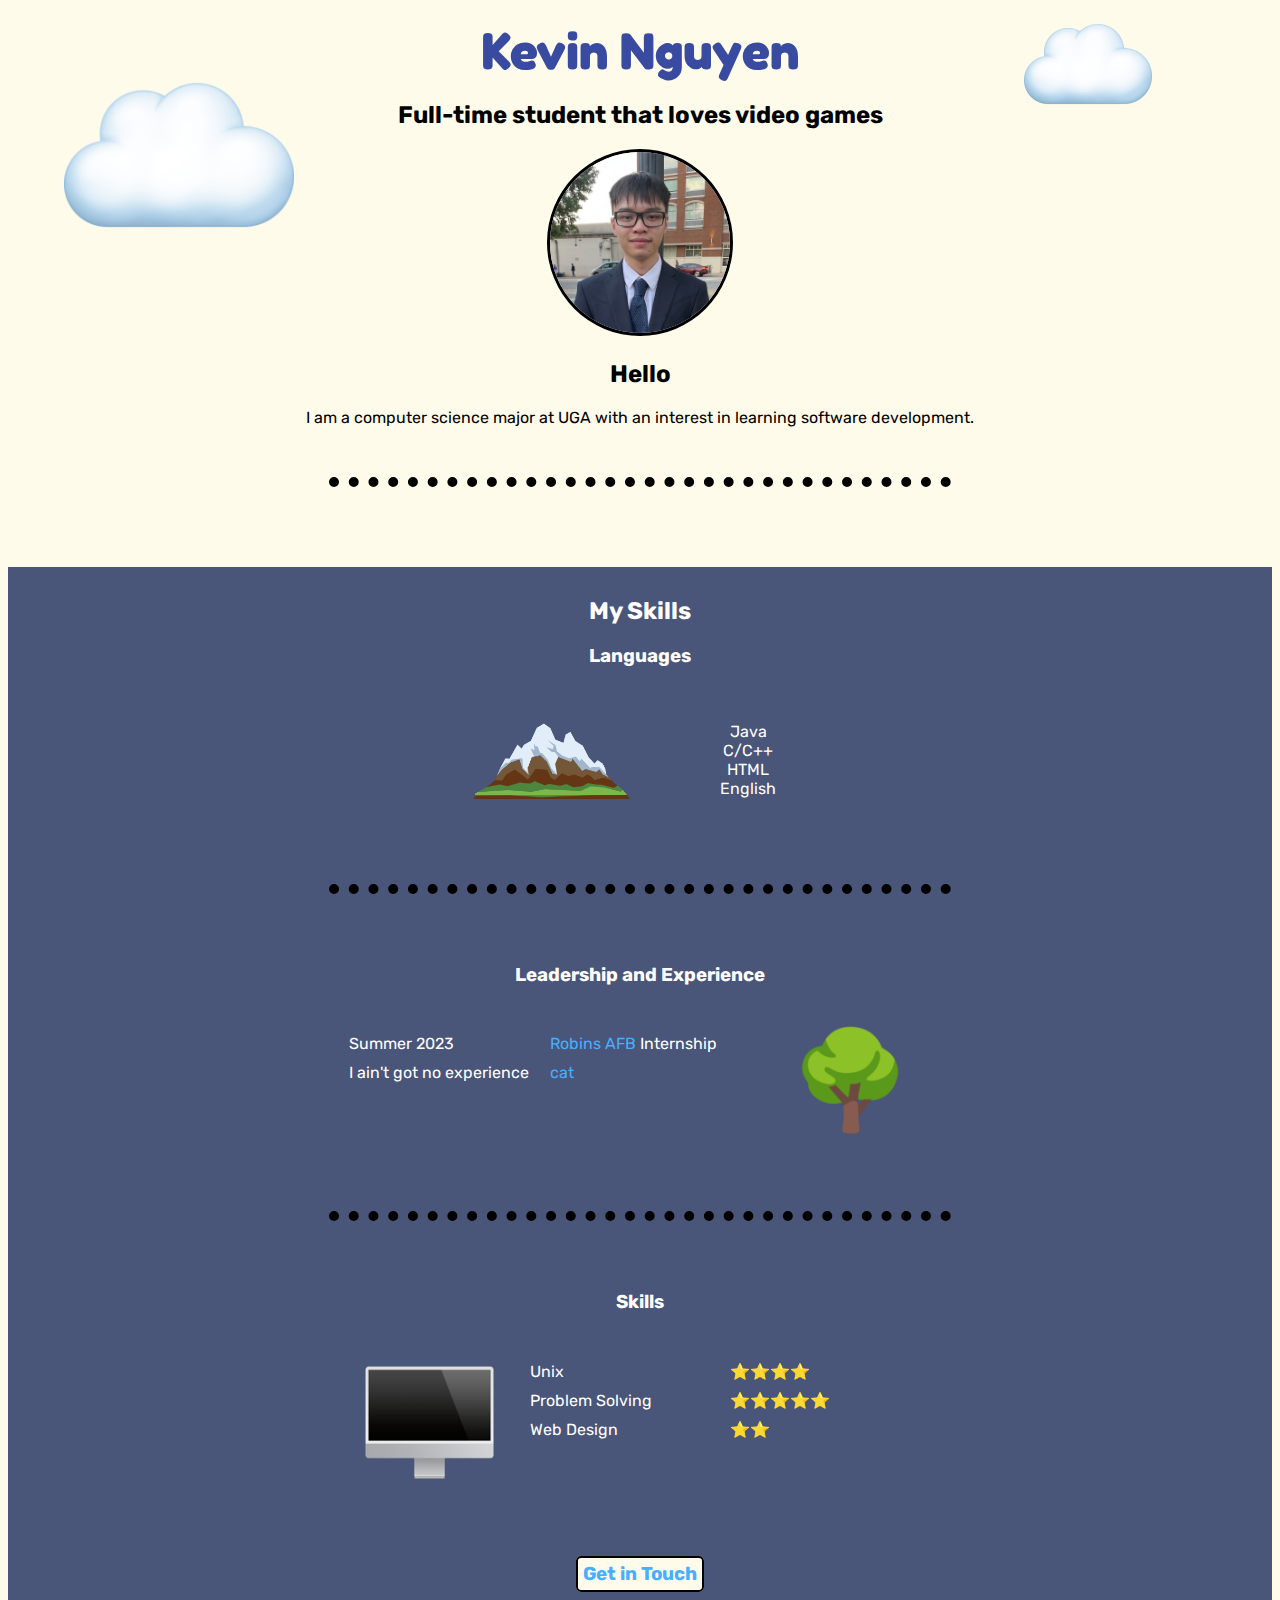
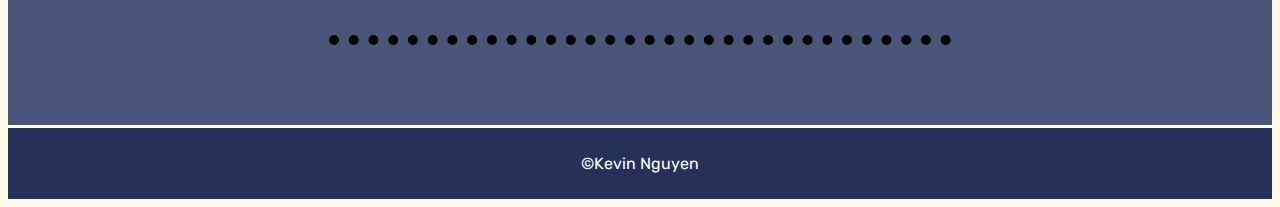
<file: index.html>
<!DOCTYPE html>
<html lang="en">

<head>
    <meta charset="UTF-8">
    <meta http-equiv="X-UA-Compatible" content="IE=edge">
    <meta name="viewport" content="width=device-width, initial-scale=1.0">
    <title>Kevin Nguyen</title>
    <link rel="stylesheet" href="css/style.css">
    <link href="https://fonts.googleapis.com/css2?family=Rubik&display=swap" rel="stylesheet">
    <link href="https://fonts.googleapis.com/css2?family=Fredoka+One&display=swap" rel="stylesheet">

</head>

<body>
    <div class="top">
        <h1>Kevin Nguyen</h1>
        <h2>Full-time student that loves video games</h2>
        <img class="portrait" src="images/KevinPic.jpg" alt="KevinPic" width="15%">
        <h2>Hello</h2>
        <p>I am a computer science major at UGA with an interest in learning software development.
        </p>
        <hr>
        <img class="cloud1" src="images/cloud_3.png" alt="cloud3">
        <img class="cloud2" src="images/cloud_3.png" alt="cloud3">
    </div>
    <div class="middle">
        <h2>My Skills</h2>
        <h3>Languages</h3>
        <div class="row row1">
            <div class="column left left1">
                <img src="images/mountain.png" alt="mountain" class="img-mountain">
            </div>
            <div class="column right right1">
                <ul>
                    <li>Java</li>
                    <li>C/C++</li>
                    <li>HTML</li>
                    <li>English</li>
                </ul>
            </div>
        </div>


        <hr class="clear">
        <h3>Leadership and Experience</h3>
        <div class="row row2">
            <div class="column left left2">
                <dl>
                    <dt>Summer 2023</dt>
                    <dd><a href="https://ecstech.com/careers/402nd-software-engineering-group" target="_blank">
                            Robins AFB</a> Internship</dd>
                    <dt>I ain't got no experience</dt>
                    <dd><a href="https://placekitten.com/200/300" target="_blank">cat</a></dd>
                </dl>
            </div>
            <div class="column right right2">
                <img src="images/tree_2.png" alt="tree2" class="img-tree">
            </div>
        </div>
        <hr>
        <h3>Skills</h3>
        <div class="row row3">
            <div class="column left left3">
                <img src="images/desktop-computer.png" alt="computer" class="img-computer">
            </div>
            <div class="column right right3">
                <dl>
                    <dt>Unix</dt>
                    <dd>⭐️⭐️⭐️⭐️</dd>
                    <dt>Problem Solving</dt>
                    <dd>⭐️⭐️⭐️⭐️⭐️</dd>
                    <dt>Web Design</dt>
                    <dd>⭐️⭐️</dd>
                </dl>
            </div>
        </div>
        <h3 class="clear"><a class="button" href="contact.html" target="_blank">Get in Touch</a></h3>
        <hr>
    </div>
    <div class="bottom">
        <p>©Kevin Nguyen</p>
    </div>
</body>

</html>
</file>
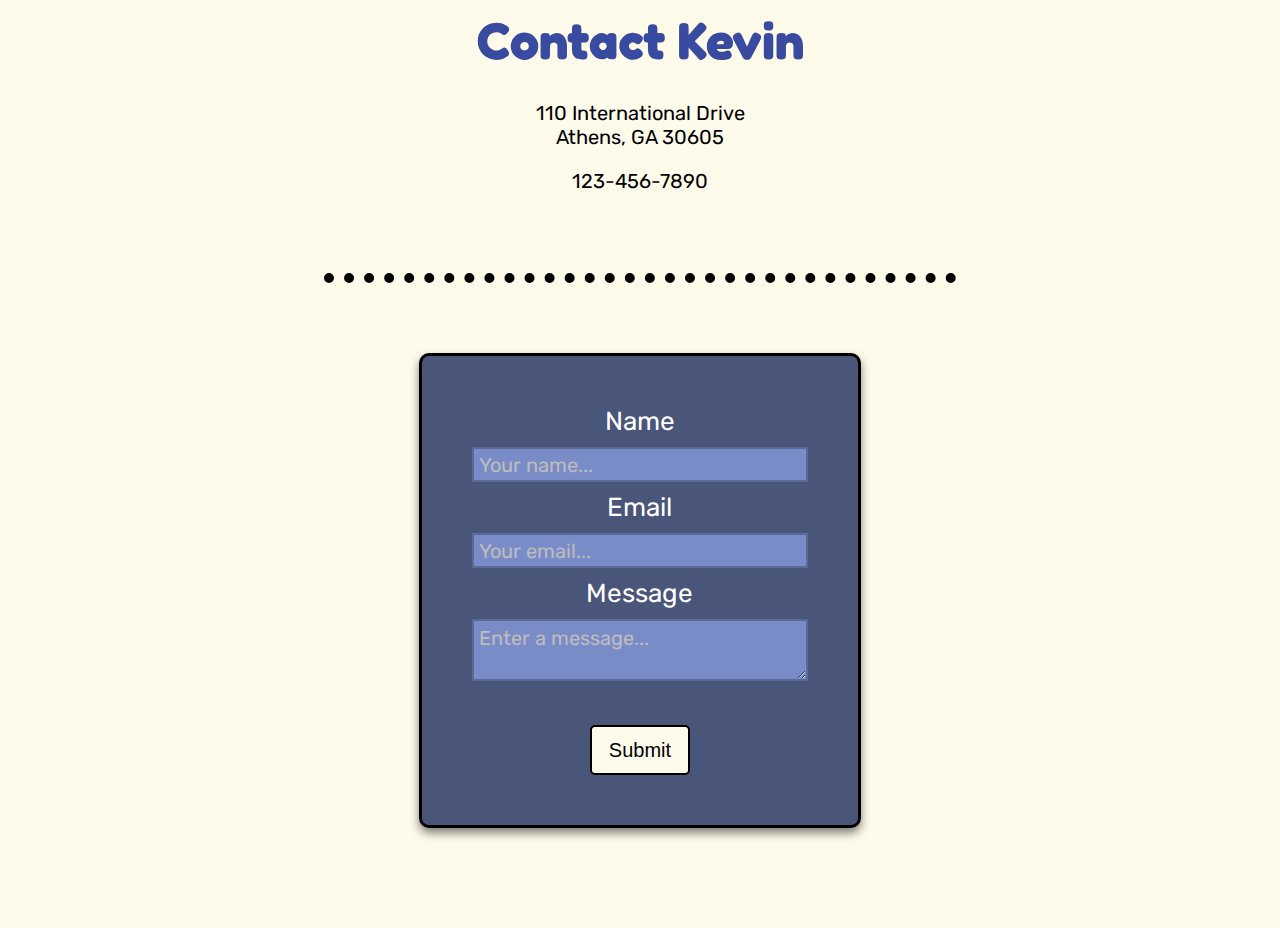
<file: contact.html>
<!DOCTYPE html>
<html lang="en">

<head>
    <meta charset="UTF-8">
    <meta http-equiv="X-UA-Compatible" content="IE=edge">
    <meta name="viewport" content="width=device-width, initial-scale=1.0">
    <title>Contact</title>
    <link rel="stylesheet" href="css/style.css">
    <link href="https://fonts.googleapis.com/css2?family=Rubik&display=swap" rel="stylesheet">
    <link href="https://fonts.googleapis.com/css2?family=Fredoka+One&display=swap" rel="stylesheet">
</head>

<body>
    <h1>Contact Kevin</h1>
    <div class="contact-info">
        <p>110 International Drive<br>
            Athens, GA 30605</p>
        <p>123-456-7890</p>
    </div>
    <hr>
    <div class="card">
        <form action="mailto:Kevin152002@gmail.com" method="post">
            <label>Name</label><input type="text" class="card-input" placeholder="Your name..."><br>
            <label>Email</label><input type="email" class="card-input" placeholder="Your email..."><br>
            <label>Message</label><textarea rows="2" cols="20" class="card-input"
                placeholder="Enter a message..."></textarea><br>
            <input type="submit" class="button">
        </form>
    </div>
</body>

</html>
</file>
<file: css/style.css>
* {
    box-sizing: border-box;
}

body {
    font-family: 'Rubik', sans-serif;
    color: black;
    text-align: center;
    background-color: #FFFBEB;
}

h1 {
    font-family: 'Fredoka One', cursive;
    color: #384ba1;
    font-size: 52px;
    margin: 0;
}

div {
    padding: 10px;
}

hr {
    border: rgb(0, 0, 0) 3px dotted;
    border-width: 10px 0 0 0;
    width: 50%;
    margin: 50px auto 70px auto;
}

a {
    color: #46afff;
    text-decoration: none;
}

a:hover {
    color: #ffefaf;
}

ul {
    list-style: none;
    padding: none;
}

dl {
    padding: 0;
    margin: 0;
    text-align: left;
}

dt {
    float: left;
    width: 50%;
    margin: 10px 0 0 0;
    padding: 0;
}

dd {
    float: left;
    width: 50%;
    padding: 0;
    margin: 10px 0 0 0;
}

label {
    display: block;
    font-size: 26px;
    color: white;
}

input {
    height: 35px;
}

input[type=submit] {
    font-size: 20px;
    padding: 10px;
    width: 30%;
    height: 50px;
    margin-top: 30px;
}

::placeholder {
    color: rgb(189, 189, 189);
}

/* t-column layout */
.row {
    margin: 0 auto;
}

.column {
    display: inline-block;
}

.left {
    float: left;
    padding: none;
}

.right {
    padding: none;
}

.row1 {
    width: 30%;
}

.left1 {
    width: 50%;
}

.right1 {
    width: 50%;
}

.row2 {
    width: 50%;
    margin: 0 auto;
}

.left2 {
    width: 70%;
}

.right2 {
    width: 30%;
}

.row3 {
    width: 50%;
    margin: 0 auto 100px auto;
}

.left3 {
    width: 30%;
}

.right3 {
    width: 70%;
}

/* 3 sections */
.top {
    background-color: #FFFBEB;
}

.middle {
    background-color: #495579;
    color: white;
}

.bottom {
    background-color: #263159;
    color: white;
    border-top: 3px solid white;
}

/* --------- */

.button {
    background-color: #FFFBEB;
    padding: 5px;
    border-radius: 5px;
    border: black 2px solid;
}

.button:hover {
    background-color: #dadada;
    cursor: pointer;
}

.cloud1 {
    position: absolute;
    top: 40px;
    left: 5%;
    width: 18%;
}

.cloud2 {
    position: absolute;
    top: 0px;
    left: 80%;
    width: 10%;
}

.portrait {
    border-radius: 50%;
    border: 3px solid black;
}

.clear {
    clear: both;
}

.img-mountain {
    width: 100%;
}

.img-tree {
    width: 70%;
}

.img-computer {
    width: 80%;
}

.card {
    background-color: #495579;
    width: 35%;
    margin: 0 auto 100px auto;
    padding: 50px;
    border: 3px solid black;
    border-radius: 10px;
    box-shadow: 0 5px 10px 0 rgba(0, 0, 0, 0.5);
}

.card-input {
    width: 100%;
    margin: 10px 0 10px 0;
    padding: 5px;
    font-size: 20px;
    color: white;
    background-color: #798cc8;
    border: 2px solid #5a6996;
    font-family: 'Rubik', sans-serif;
}

.contact-info {
    font-size: 20px;
}
</file>
